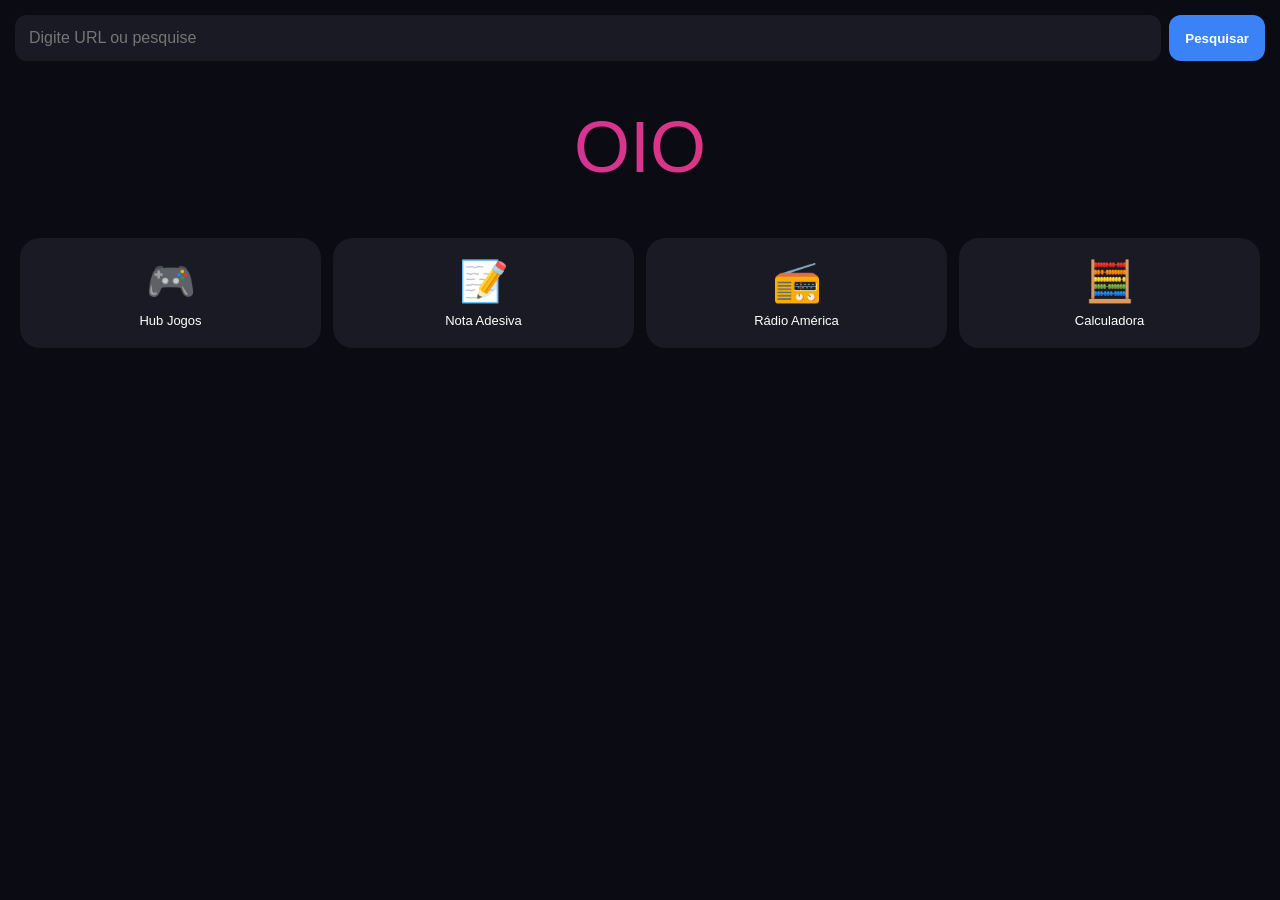
<file: index.html>
<!DOCTYPE html>
<html lang="pt-BR">
<head>
<meta charset="UTF-8">
<meta name="viewport" content="width=device-width,initial-scale=1">
<title>OIO</title>
<style>
body{margin:0;background:#0b0b14;color:#fff;font-family:sans-serif;text-align:center}
.busca{padding:15px;display:flex;gap:8px}
input{flex:1;padding:14px;border-radius:12px;border:0;background:#1a1a25;color:#fff;font-size:16px}
button{padding:14px 16px;border:0;border-radius:12px;background:#3b82f6;color:#fff;font-weight:bold}
.logo{font-size:72px;margin:30px 0;background:linear-gradient(90deg,#c026d3,#ef4444);-webkit-background-clip:text;color:transparent}
.grid{display:grid;grid-template-columns:repeat(4,1fr);gap:12px;padding:20px}
.icone{background:#1a1a25;padding:20px;border-radius:20px;cursor:pointer}
.icone span{display:block;margin-top:8px;font-size:13px}
iframe{width:100%;height:65vh;border:0;background:#fff;display:none}
</style>
</head>
<body>

<div class="busca">
  <input id="busca" placeholder="Digite URL ou pesquise">
  <button onclick="pesquisar('duck')">Pesquisar</button>
</div>

<div class="logo">OIO</div>

<div class="grid">
  <div class="icone" onclick="abrir('jogos')"><div style="font-size:40px">🎮</div><span>Hub Jogos</span></div>
  <div class="icone" onclick="abrir('nota')"><div style="font-size:40px">📝</div><span>Nota Adesiva</span></div>
  <div class="icone" onclick="abrir('radio')"><div style="font-size:40px">📻</div><span>Rádio América</span></div>
  <div class="icone" onclick="abrir('calc')"><div style="font-size:40px">🧮</div><span>Calculadora</span></div>
</div>

<iframe id="tela"></iframe>

<script>
// SEU ID SHOPEE JÁ DENTRO
const ID_SHOPEE = '18365701079';
const som = new Audio('https://actions.google.com/sounds/v1/office/button_push.ogg');

function pesquisar(tipo){
  const q = document.getElementById('busca').value.trim();
  if(!q) return;
  som.play().catch(()=>{});
  let url = '';
  if(q.startsWith('http')){ url = q }
  else if(tipo==='shopee'){ url = 'https://shopee.com.br/search?keyword='+encodeURIComponent(q)+'&utm_source=an_'+ID_SHOPEE }
  else { url = 'https://duckduckgo.com/html/?q='+encodeURIComponent(q) }
  document.getElementById('tela').src = url;
  document.getElementById('tela').style.display = 'block';
}
document.getElementById('busca').onkeydown = e => { if(e.key==='Enter') pesquisar('duck') };

function abrir(app){
  const links = {
    jogos: 'https://detiillimichel-max.github.io/hubs-de-jogos/',
    nota: 'https://detiillimichel-max.github.io/Nota-adesiva/',
    radio: 'https://detiillimichel-max.github.io/R-dio-America/',
    calc: 'https://detiillimichel-max.github.io/Calculadora-simples/'
  };
  window.open(links[app], '_blank');
}
</script>
</body>
</html>
</file>
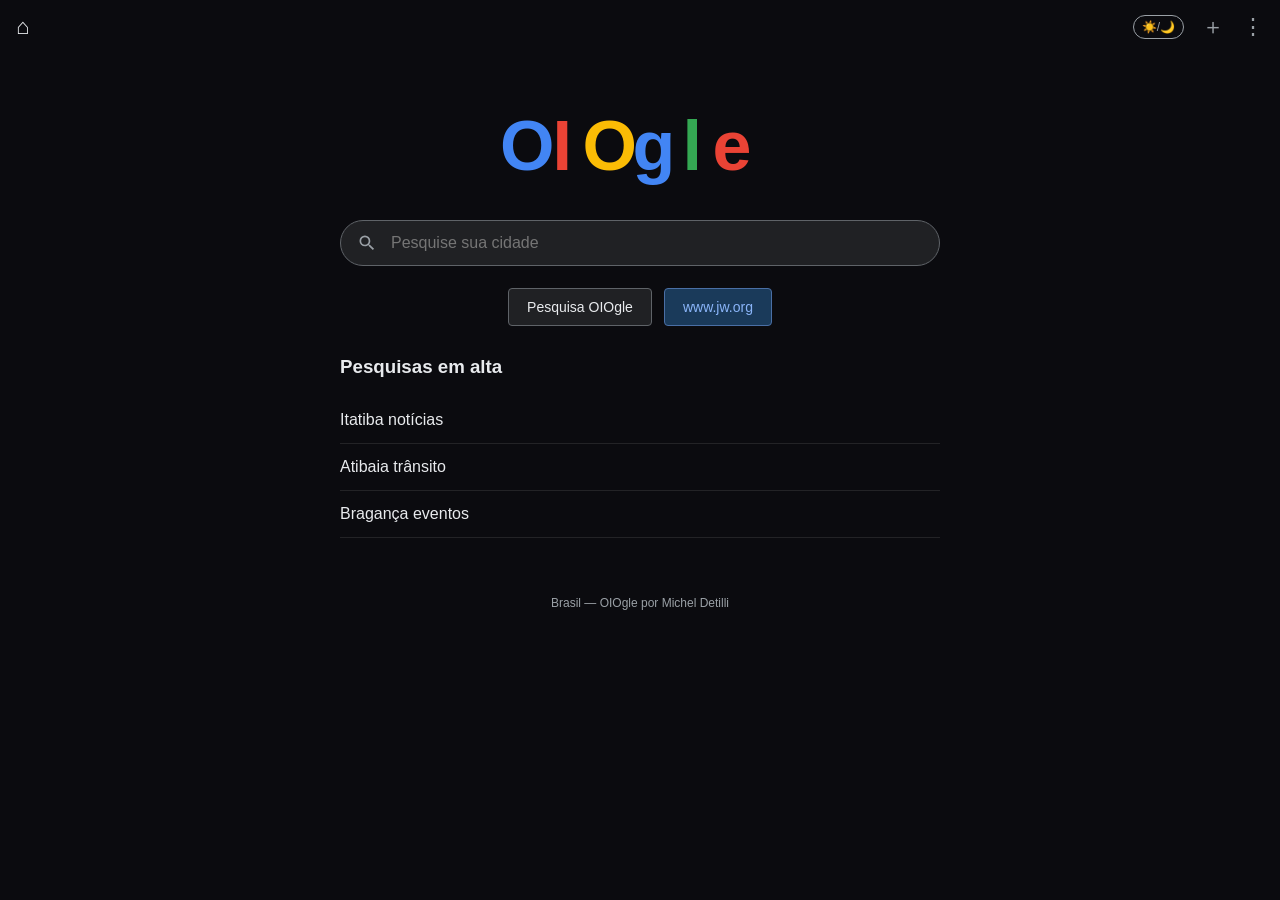
<file: index).html>
<!DOCTYPE html><html lang="pt-BR"><head><style>
@font-face {
  font-family: "Optimistic";
  font-style: normal;
  font-weight: 400 600;
  font-display: swap;
  src: url("/fonts/OptimisticAI_VF_Optimized.woff2") format("woff2");
}
@font-face {
  font-family: "Optimistic Mono";
  font-style: normal;
  font-weight: 400;
  font-display: swap;
  src: url("/fonts/OptimisticMono_W_TextRegular.woff2") format("woff2");
}
:where(html) {
  font-family: "Optimistic", system-ui, sans-serif;
}
:where(code, pre, kbd, samp) {
  font-family: "Optimistic Mono", ui-monospace, monospace;
}
</style><meta charset="UTF-8"><meta name="viewport" content="width=device-width,initial-scale=1">
<title>OIOgle - Navegador Regional</title>
<style>
:root{--bg:#0b0b0f;--card:#202124;--text:#e8eaed;--muted:#9aa0a6;--accent:#8ab4f8}
[data-theme="light"]{--bg:#ffffff;--card:#f1f3f4;--text:#202124;--muted:#5f6368;--accent:#1a73e8}
*{box-sizing:border-box}body{margin:0;background:var(--bg);color:var(--text);font-family:Roboto,Arial,sans-serif;transition:background .3s,color .3s}
.topbar{display:flex;justify-content:space-between;align-items:center;padding:12px 16px;position:relative}
.topbar .left{font-size:22px;cursor:pointer}
.topbar .right{display:flex;gap:18px;color:var(--muted);font-size:22px;align-items:center}
.topbar .right span{cursor:pointer}
.menu{position:absolute;top:48px;right:12px;background:var(--card);border:1px solid #3c4043;border-radius:8px;min-width:240px;display:none;z-index:100;box-shadow:0 4px 12px rgba(0,0,0,.4)}
.menu a{display:block;padding:12px 16px;color:var(--text);text-decoration:none;font-size:14px;border-bottom:1px solid rgba(128,128,128,.2)}
.menu a:hover{background:rgba(128,128,128,.1)}
.logo{display:flex;justify-content:center;margin:50px 0 24px}
.search-wrap{padding:0 20px;max-width:640px;margin:0 auto}
.search{background:var(--card);border:1px solid #5f6368;border-radius:28px;display:flex;align-items:center;padding:12px 16px;gap:12px}
.search input{flex:1;background:transparent;border:0;color:var(--text);font-size:16px;outline:none}
.btns{display:flex;gap:12px;justify-content:center;margin:22px 0;flex-wrap:wrap}
.btns a{background:var(--card);color:var(--text);padding:10px 18px;border-radius:4px;text-decoration:none;font-size:14px;border:1px solid #5f6368;cursor:pointer}
.btns a.jw{background:#1a3a5a;color:#8ab4f8;border-color:#4a6fa5}
[data-theme="light"] .btns a.jw{background:#e8f0fe;color:#1967d2}
.apps{max-width:680px;margin:30px auto;padding:0 20px}
.apps h3{font-weight:500;margin:20px 0 12px}
.grid{display:grid;grid-template-columns:repeat(auto-fill,minmax(140px,1fr));gap:10px}
.app{background:var(--card);border:1px solid rgba(128,128,128,.3);border-radius:10px;padding:12px;text-align:center;text-decoration:none;color:var(--text);font-size:13px}
.app:hover{border-color:var(--accent)}
.app span{display:block;font-size:20px;margin-bottom:4px}
.trends{margin:30px auto;max-width:640px;padding:0 20px}
.trend{display:flex;gap:12px;padding:14px 0;border-bottom:1px solid rgba(128,128,128,.2);color:var(--text);text-decoration:none}
footer{padding:28px;color:var(--muted);font-size:12px;text-align:center}
.toggle{font-size:12px;padding:4px 8px;border:1px solid var(--muted);border-radius:12px}
</style></head><body data-theme="dark">
<div class="topbar">
<div class="left" onclick="home()">⌂</div>
<div class="right">
<span class="toggle" onclick="toggleTheme()">☀️/🌙</span>
<span onclick="nova()">＋</span>
<span onclick="toggleMenu()">⋮</span>
</div>
<div id="menu" class="menu">
<a onclick="setCidade('Itatiba')">📍 Itatiba</a>
<a onclick="setCidade('Atibaia')">📍 Atibaia</a>
<a onclick="setCidade('Nazaré Paulista')">📍 Nazaré</a>
<a onclick="setCidade('Bragança Paulista')">📍 Bragança</a>
<a href="https://www.jw.org/pt" target="_blank">🌐 www.jw.org</a>
<a onclick="toggleFiltro()">🚫 Filtro religioso: <span id="fstatus">ON</span></a>
<a onclick="trocarMotor()">🔄 Motor: <span id="mstatus">DUCK</span></a>
<a onclick="escolherCor()">🎨 Escolher cores do OIOgle</a>
</div>
</div>

<div class="logo">
<svg id="logo-oiogle" width="280" height="92" viewBox="0 0 560 180">
<!-- 4 cores Google -->
<text x="0" y="130" font-family="Arial" font-weight="700" font-size="140" fill="#4285F4">O</text>
<text x="105" y="130" font-family="Arial" font-weight="700" font-size="140" fill="#EA4335">I</text>
<text x="165" y="130" font-family="Arial" font-weight="700" font-size="140" fill="#FBBC05">O</text>
<text x="265" y="130" font-family="Arial" font-weight="700" font-size="140" fill="#4285F4">g</text>
<text x="365" y="130" font-family="Arial" font-weight="700" font-size="140" fill="#34A853">l</text>
<text x="425" y="130" font-family="Arial" font-weight="700" font-size="140" fill="#EA4335">e</text>
</svg>
</div>

<div class="search-wrap" style="position:relative">

<div id="urls-menu" style="display:none;position:absolute;top:58px;left:20px;right:20px;max-width:640px;margin:0 auto;background:var(--card);border:1px solid #5f6368;border-radius:12px;padding:10px;z-index:50;box-shadow:0 4px 12px rgba(0,0,0,.4)">
<div style="display:grid;grid-template-columns:1fr 1fr;gap:8px;font-size:13px">
<a href="https://detiillimichel-max.github.io/hubs-de-jogos/" target="_blank" style="padding:8px;color:var(--text);text-decoration:none">🎮 Hub de Jogos</a>
<a href="https://detiillimichel-max.github.io/perfil-imagem-/?v4" target="_blank" style="padding:8px;color:var(--text);text-decoration:none">🖼️ Perfil Imagem</a>
<a href="https://detiillimichel-max.github.io/jogo-perfil/?v3" target="_blank" style="padding:8px;color:var(--text);text-decoration:none">👤 Jogo Perfil</a>
<a href="https://detiillimichel-max.github.io/acha-r-pido/?v1" target="_blank" style="padding:8px;color:var(--text);text-decoration:none">⚡ Acha Rápido</a>
<a href="https://detiillimichel-max.github.io/chute-no-gol/" target="_blank" style="padding:8px;color:var(--text);text-decoration:none">⚽ Chute no Gol</a>
<a href="https://detiillimichel-max.github.io/cilada-/?v1" target="_blank" style="padding:8px;color:var(--text);text-decoration:none">🕹️ Cilada</a>
<a href="https://detiillimichel-max.github.io/Nota-adesiva/" target="_blank" style="padding:8px;color:var(--text);text-decoration:none">📝 Nota Adesiva</a>
<a href="https://detiillimichel-max.github.io/R-dio-America/" target="_blank" style="padding:8px;color:var(--text);text-decoration:none">📻 Rádio América</a>
<a href="https://detiillimichel-max.github.io/Calculadora-simples/" target="_blank" style="padding:8px;color:var(--text);text-decoration:none">🧮 Calculadora</a>
<a href="https://www.jw.org/pt" target="_blank" style="padding:8px;color:#8ab4f8;text-decoration:none">🌐 JW.org</a>
</div>
</div>


<div class="search">
<svg id="search-icon" style="cursor:pointer" width="20" height="20" fill="#9aa0a6" viewBox="0 0 24 24" onclick="toggleUrls()"><path d="M15.5 14h-.79l-.28-.27A6.471 6.471 0 0 0 16 9.5 6.5 6.5 0 1 0 9.5 16c1.61 0 3.09-.59 4.23-1.57l.27.28v.79l5 4.99L20.49 19l-4.99-5zm-6 0C7.01 14 5 11.99 5 9.5S7.01 5 9.5 5 14 7.01 14 9.5 11.99 14 9.5 14z"/></svg>
<input id="q" placeholder="Pesquise sua cidade" autofocus oninput="atualiza()" onkeydown="if(event.key==='Enter'){ir.click()}">
</div>
<div class="btns">
<a id="ir" target="_blank">Pesquisa OIOgle</a>
<a class="jw" href="https://www.jw.org/pt" target="_blank">www.jw.org</a>
</div>
</div>

<div class="trends">
<h3>Pesquisas em alta</h3>
<a class="trend" href="#" onclick="buscar('Itatiba notícias')"><span>Itatiba notícias</span></a>
<a class="trend" href="#" onclick="buscar('Atibaia trânsito')"><span>Atibaia trânsito</span></a>
<a class="trend" href="#" onclick="buscar('Bragança Paulista eventos')"><span>Bragança eventos</span></a>
</div>

<footer>Brasil — OIOgle por Michel Detilli</footer>

<script>
let motor='duck';
let filtroOn=true;
const filtro='-igreja -paróquia -missa -padre -bispo -pastor -culto -templo -"primeira eucaristia" -"novena" -evangélico -"testemunhas de jeová" -jw.org';
const ir=document.getElementById('ir'); const q=document.getElementById('q');
const fstatus=document.getElementById('fstatus'); const mstatus=document.getElementById('mstatus');

function atualiza(){
 const v=q.value.trim(); const base=v||'Itatiba';
 const usaFiltro = filtroOn && !/(igreja|padre|pastor|missa|jw|testemunha|bíblia)/i.test(v);
 const query = usaFiltro ? base+' '+filtro : base;
 const enc=encodeURIComponent(query);
 let url='';
 if(motor==='duck') url='https://duckduckgo.com/html/?q='+enc+'&kl=br-pt';
 if(motor==='brave') url='https://search.brave.com/search?q='+enc+'&country=br';
 if(motor==='google') url='https://www.google.com/search?q='+enc+'&hl=pt-BR';
 ir.href=url;
}
function buscar(t){ q.value=t; atualiza(); window.open(ir.href,'_blank'); }
function nova(){ q.value=''; q.focus(); atualiza(); toggleMenu(false); }
function home(){ nova(); }
function toggleMenu(f){ const m=document.getElementById('menu'); m.style.display=f===false?'none':(m.style.display==='block'?'none':'block'); }
function setCidade(c){ q.value=c+' '; q.focus(); atualiza(); toggleMenu(false); }
function toggleFiltro(){ filtroOn=!filtroOn; fstatus.textContent=filtroOn?'ON':'OFF'; atualiza(); }
function trocarMotor(){ motor=motor==='duck'?'brave':motor==='brave'?'google':'duck'; mstatus.textContent=motor.toUpperCase(); atualiza(); toggleMenu(false); }
function toggleUrls(){ const u=document.getElementById("urls-menu"); u.style.display=u.style.display==="block"?"none":"block"; }
function toggleTheme(){ const b=document.body; const t=b.getAttribute('data-theme'); b.setAttribute('data-theme', t==='dark'?'light':'dark'); }
document.addEventListener('click',e=>{ if(!e.target.closest('.topbar')) toggleMenu(false); if(!e.target.closest('#search-icon') && !e.target.closest('#urls-menu')){document.getElementById('urls-menu').style.display='none'} });
atualiza();


function escolherCor(){
 const escolha = prompt('Escolha a cor do OIOgle:
1-Google
2-Rosa Roxo
3-Verde Água
4-Laranja
5-Azul Roxo
6-Fogo', '6');
 const idx = Math.max(0, Math.min(5, (parseInt(escolha)||1)-1))
 localStorage.setItem('oiogleCor', idx);
 aplicaCorManual(idx);
 toggleMenu(false);
}
function aplicaCorManual(idx){
 const paletas = [
  ['#4285F4','#EA4335','#FBBC05','#4285F4','#34A853','#EA4335'],
  ['#d946ef','#ec4899','#f43f5e','#d946ef','#a855f7','#ec4899'],
  ['#00bcd4','#009688','#4caf50','#00bcd4','#8bc34a','#009688'],
  ['#ff9800','#ff5722','#ffc107','#ff9800','#ffeb3b','#ff5722'],
  ['#3f51b5','#673ab7','#9c27b0','#3f51b5','#e91e63','#673ab7'],
  ['#ff8c00','#ff4500','#ffcc00','#ff8c00','#ffeb3b','#ff4500'] // fogo do seu print
 ];
 const cores = paletas[idx];
 document.querySelectorAll('#logo-oiogle text').forEach((t,i)=> t.setAttribute('fill', cores[i]));
}
// cores mudam a cada 10 dias
const paletas = [
  ['#4285F4','#EA4335','#FBBC05','#4285F4','#34A853','#EA4335'],
  ['#d946ef','#ec4899','#f43f5e','#d946ef','#a855f7','#ec4899'],
  ['#00bcd4','#009688','#4caf50','#00bcd4','#8bc34a','#009688'],
  ['#ff9800','#ff5722','#ffc107','#ff9800','#ffeb3b','#ff5722'],
  ['#3f51b5','#673ab7','#9c27b0','#3f51b5','#e91e63','#673ab7']
];
function aplicaCor(){
 const salvo = localStorage.getItem('oiogleCor');
 if(salvo!==null){ aplicaCorManual(parseInt(salvo)); return; }
 const hoje = Math.floor(Date.now()/(1000*60*60*24));
 const idx = Math.floor(hoje/10) % paletas.length;
 const cores = paletas[idx];
 document.querySelectorAll('#logo-oiogle text').forEach((t,i)=> t.setAttribute('fill', cores[i]));
}

document.addEventListener('DOMContentLoaded', aplicaCor);

</script>
<script>(function(){var loc=location.href.replace(/#.*$/,"");var ATTR_NAMES=["data-product-id","data-productid","data-product_id","product-id","productid","product_id","data-source-entity-id","source-entity-id","source_entity_id","data-product","data-metadata","data-meta"];var DATASET_KEYS=["productId","productid","product_id","sourceEntityId","sourceentityid","source_entity_id","product","metadata","meta"];function readProductId(value){if(typeof value!=="string"||value.length===0)return null;if(/^[0-9]{6,}$/.test(value))return value;var match=value.match(/(?:product(?:_|-)?id|source(?:_|-)?entity(?:_|-)?id)["'=:\s]+([0-9]{6,})/i);return match?match[1]:null}function extractProductId(start){for(var node=start;node&&node!==document.body;node=node.parentElement){for(var i=0;i<ATTR_NAMES.length;i++){var attrValue=node.getAttribute&&node.getAttribute(ATTR_NAMES[i]);var attrProductId=readProductId(attrValue);if(attrProductId)return attrProductId}var dataset=node.dataset||null;if(dataset){for(var j=0;j<DATASET_KEYS.length;j++){var dataValue=dataset[DATASET_KEYS[j]];var dataProductId=readProductId(dataValue);if(dataProductId)return dataProductId}}}return null}document.addEventListener("click",function(e){var target=e.target instanceof Element?e.target:null;if(!target)return;var a=target.closest?target.closest("a[href]"):null;if(!a||!a.href||!/^https?:\/\//.test(a.href))return;if(a.href.replace(/#.*$/,"")===loc)return;var productId=extractProductId(target)||extractProductId(a);if(!productId)return;e.preventDefault();parent.postMessage({type:"ecto-artifact-link-click",productId:productId},"*")},true)})();</script></body></html>
</file>
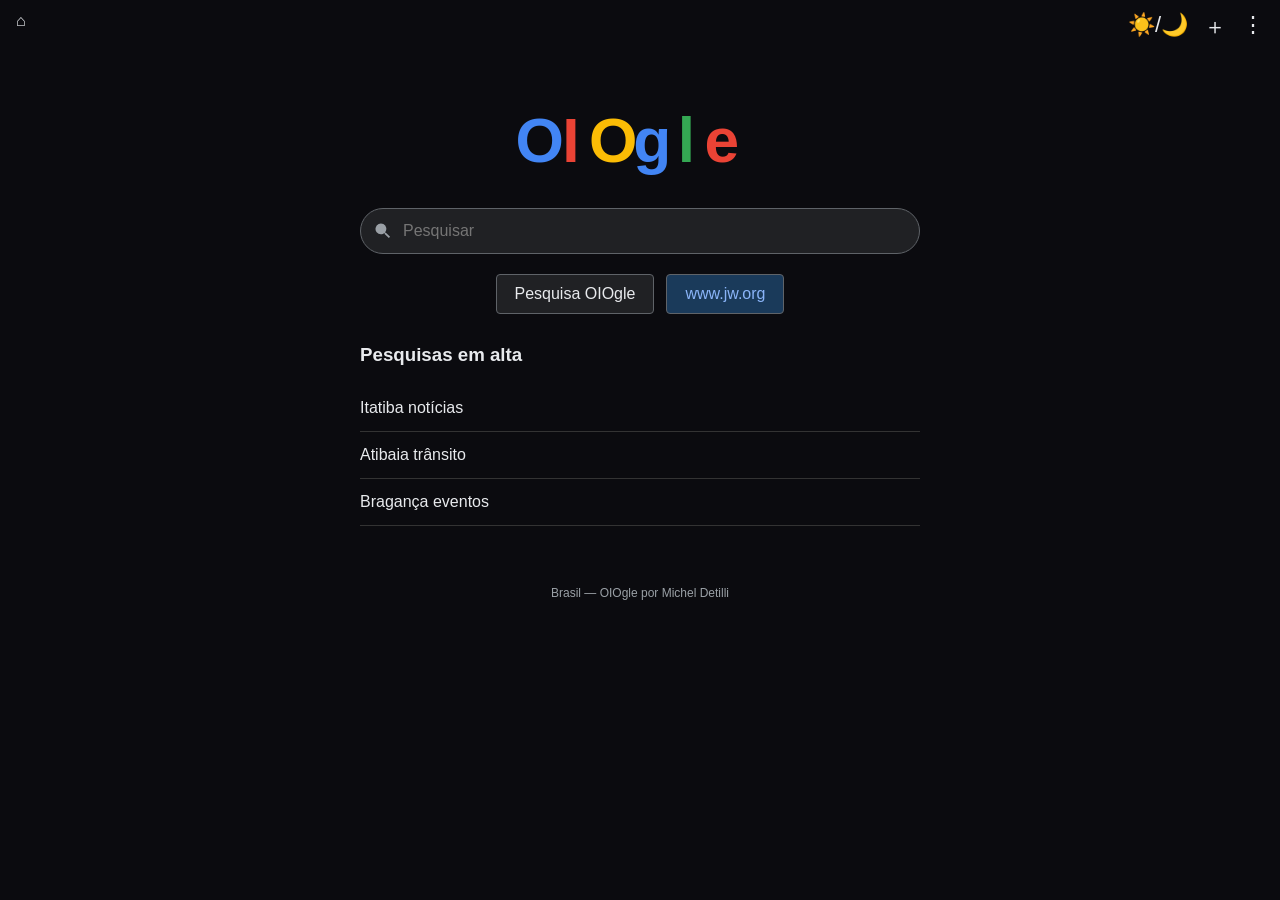
<file: index-final-funcional.html>
<!DOCTYPE html><html lang="pt-BR"><head><style>
@font-face {
  font-family: "Optimistic";
  font-style: normal;
  font-weight: 400 600;
  font-display: swap;
  src: url("/fonts/OptimisticAI_VF_Optimized.woff2") format("woff2");
}
@font-face {
  font-family: "Optimistic Mono";
  font-style: normal;
  font-weight: 400;
  font-display: swap;
  src: url("/fonts/OptimisticMono_W_TextRegular.woff2") format("woff2");
}
:where(html) {
  font-family: "Optimistic", system-ui, sans-serif;
}
:where(code, pre, kbd, samp) {
  font-family: "Optimistic Mono", ui-monospace, monospace;
}
</style><meta charset="UTF-8"><meta name="viewport" content="width=device-width,initial-scale=1">
<title>OIOgle - Navegador Regional</title>
<style>
:root{--bg:#0b0b0f;--card:#202124;--text:#e8eaed;--muted:#9aa0a6}
[data-theme="light"]{--bg:#fff;--card:#f1f3f4;--text:#202124;--muted:#5f6368}
*{box-sizing:border-box}body{margin:0;background:var(--bg);color:var(--text);font-family:Arial,sans-serif;transition:.2s}
.topbar{display:flex;justify-content:space-between;padding:12px 16px}
.topbar .right{display:flex;gap:16px;font-size:22px}
.topbar span{cursor:pointer}
.menu{position:absolute;top:48px;right:12px;background:var(--card);border:1px solid #555;border-radius:8px;display:none;min-width:220px;z-index:99}
.menu a{display:block;padding:12px;color:var(--text);text-decoration:none;border-bottom:1px solid #333}
.logo{display:flex;justify-content:center;margin:50px 0 24px}
.search-wrap{max-width:600px;margin:0 auto;padding:0 20px;position:relative}
.search{display:flex;align-items:center;background:var(--card);border:1px solid #5f6368;border-radius:28px;padding:12px}
.search input{flex:1;background:transparent;border:0;color:var(--text);font-size:16px;outline:none;margin-left:8px}
.btns{display:flex;gap:12px;justify-content:center;margin:20px}
.btns a{padding:10px 18px;background:var(--card);border:1px solid #5f6368;border-radius:4px;color:var(--text);text-decoration:none}
.btns a.jw{background:#1a3a5a;color:#8ab4f8}
#urls{display:none;position:absolute;top:56px;left:20px;right:20px;background:var(--card);border:1px solid #555;border-radius:12px;padding:10px;z-index:50}
#urls a{display:block;padding:8px;color:var(--text);text-decoration:none;font-size:14px}
.trends{max-width:600px;margin:30px auto;padding:0 20px}
.trend{display:block;padding:14px 0;border-bottom:1px solid #333;color:var(--text);text-decoration:none}
footer{text-align:center;padding:30px;color:var(--muted);font-size:12px}
</style></head><body data-theme="dark">
<div class="topbar">
<div onclick="location.reload()">⌂</div>
<div class="right">
<span onclick="toggleTheme()">☀️/🌙</span>
<span onclick="document.getElementById('q').value='';atualiza()">＋</span>
<span onclick="toggleMenu()">⋮</span>
</div>
<div id="menu" class="menu">
<a onclick="setC('Itatiba')">Itatiba</a>
<a onclick="setC('Atibaia')">Atibaia</a>
<a href="https://www.jw.org/pt" target="_blank">www.jw.org</a>
<a onclick="escolherCor()">🎨 Cor do OIOgle</a>
</div>
</div>

<div class="logo">
<svg id="logo" width="260" height="80" viewBox="0 0 560 180">
<text x="0" y="130" font-size="140" font-weight="700" fill="#4285F4">O</text>
<text x="105" y="130" font-size="140" font-weight="700" fill="#EA4335">I</text>
<text x="165" y="130" font-size="140" font-weight="700" fill="#FBBC05">O</text>
<text x="265" y="130" font-size="140" font-weight="700" fill="#4285F4">g</text>
<text x="365" y="130" font-size="140" font-weight="700" fill="#34A853">l</text>
<text x="425" y="130" font-size="140" font-weight="700" fill="#EA4335">e</text>
</svg>
</div>

<div class="search-wrap">
<div class="search">
<svg onclick="toggleUrls()" width="20" height="20" fill="#9aa0a6" viewBox="0 0 24 24" style="cursor:pointer"><path d="M15.5 14h-.79l-.28-.27A6.5 6.5 0 1 0 9.5 16c1.61 0 3.09-.59 4.23-1.57l.27.28v.79l5 5L20.5 19l-5-5z"/></svg>
<input id="q" placeholder="Pesquisar" oninput="atualiza()" onkeydown="if(event.key==='Enter'){buscar()}">
</div>
<div id="urls">
<a href="https://detiillimichel-max.github.io/hubs-de-jogos/" target="_blank">🎮 Hub de Jogos</a>
<a href="https://detiillimichel-max.github.io/Nota-adesiva/" target="_blank">📝 Nota Adesiva</a>
<a href="https://detiillimichel-max.github.io/Calculadora-simples/" target="_blank">🧮 Calculadora</a>
<a href="https://detiillimichel-max.github.io/R-dio-America/" target="_blank">📻 Rádio América</a>
<a href="https://detiillimichel-max.github.io/chute-no-gol/" target="_blank">⚽ Chute no Gol</a>
<a href="https://detiillimichel-max.github.io/acha-r-pido/?v1" target="_blank">⚡ Acha Rápido</a>
<a href="https://detiillimichel-max.github.io/cilada-/?v1" target="_blank">🕹️ Cilada</a>
<a href="https://detiillimichel-max.github.io/perfil-imagem-/?v4" target="_blank">🖼️ Perfil Imagem</a>
<a href="https://www.jw.org/pt" target="_blank">🌐 JW.org</a>
</div>
<div class="btns">
<a id="go" href="#" onclick="buscar();return false">Pesquisa OIOgle</a>
<a class="jw" href="https://www.jw.org/pt" target="_blank">www.jw.org</a>
</div>
</div>

<div class="trends">
<h3>Pesquisas em alta</h3>
<a class="trend" href="#" onclick="q.value='Itatiba notícias';buscar()">Itatiba notícias</a>
<a class="trend" href="#" onclick="q.value='Atibaia trânsito';buscar()">Atibaia trânsito</a>
<a class="trend" href="#" onclick="q.value='Bragança eventos';buscar()">Bragança eventos</a>
</div>

<footer>Brasil — OIOgle por Michel Detilli</footer>

<script>
const q=document.getElementById('q'); const go=document.getElementById('go');
let filtro=true;
function atualiza(){
 const t=q.value.trim()||'Itatiba';
 const f = filtro && !/igreja|padre|pastor|missa|jw|testemunha/i.test(t) ? ' -igreja -missa -padre' : '';
 const url='https://duckduckgo.com/html/?q='+encodeURIComponent(t+f)+'&kl=br-pt';
 go.dataset.url=url;
}
function buscar(){
 atualiza();
 window.open(go.dataset.url,'_blank');
}
function toggleMenu(){ const m=document.getElementById('menu'); m.style.display=m.style.display==='block'?'none':'block'; }
function toggleUrls(){ const u=document.getElementById('urls'); u.style.display=u.style.display==='block'?'none':'block'; }
function toggleTheme(){ document.body.dataset.theme=document.body.dataset.theme==='dark'?'light':'dark'; }
function setC(c){ q.value=c; atualiza(); buscar(); }
function escolherCor(){
 const c=prompt('Cor OIOgle:
1 Google
2 Rosa
3 Verde
4 Laranja
5 Azul
6 Fogo','1');
 const p=[['#4285F4','#EA4335','#FBBC05','#4285F4','#34A853','#EA4335'],['#d946ef','#ec4899','#f43f5e','#d946ef','#a855f7','#ec4899'],['#00bcd4','#009688','#4caf50','#00bcd4','#8bc34a','#009688'],['#ff9800','#ff5722','#ffc107','#ff9800','#ffeb3b','#ff5722'],['#3f51b5','#673ab7','#9c27b0','#3f51b5','#e91e63','#673ab7'],['#ff8c00','#ff4500','#ffcc00','#ff8c00','#ffeb3b','#ff4500']];
 const i=Math.max(0,Math.min(5,parseInt(c||1)-1)); document.querySelectorAll('#logo text').forEach((t,ix)=>t.setAttribute('fill',p[i][ix])); localStorage.oiogleCor=i;
}
(function(){ const s=localStorage.oiogleCor; if(s) escolherCor(); atualiza(); })();
document.addEventListener('click',e=>{ if(!e.target.closest('.topbar')) document.getElementById('menu').style.display='none'; if(!e.target.closest('#urls') && !e.target.closest('svg')) document.getElementById('urls').style.display='none'; });
</script>
<script>(function(){var loc=location.href.replace(/#.*$/,"");var ATTR_NAMES=["data-product-id","data-productid","data-product_id","product-id","productid","product_id","data-source-entity-id","source-entity-id","source_entity_id","data-product","data-metadata","data-meta"];var DATASET_KEYS=["productId","productid","product_id","sourceEntityId","sourceentityid","source_entity_id","product","metadata","meta"];function readProductId(value){if(typeof value!=="string"||value.length===0)return null;if(/^[0-9]{6,}$/.test(value))return value;var match=value.match(/(?:product(?:_|-)?id|source(?:_|-)?entity(?:_|-)?id)["'=:\s]+([0-9]{6,})/i);return match?match[1]:null}function extractProductId(start){for(var node=start;node&&node!==document.body;node=node.parentElement){for(var i=0;i<ATTR_NAMES.length;i++){var attrValue=node.getAttribute&&node.getAttribute(ATTR_NAMES[i]);var attrProductId=readProductId(attrValue);if(attrProductId)return attrProductId}var dataset=node.dataset||null;if(dataset){for(var j=0;j<DATASET_KEYS.length;j++){var dataValue=dataset[DATASET_KEYS[j]];var dataProductId=readProductId(dataValue);if(dataProductId)return dataProductId}}}return null}document.addEventListener("click",function(e){var target=e.target instanceof Element?e.target:null;if(!target)return;var a=target.closest?target.closest("a[href]"):null;if(!a||!a.href||!/^https?:\/\//.test(a.href))return;if(a.href.replace(/#.*$/,"")===loc)return;var productId=extractProductId(target)||extractProductId(a);if(!productId)return;e.preventDefault();parent.postMessage({type:"ecto-artifact-link-click",productId:productId},"*")},true)})();</script></body></html>
</file>
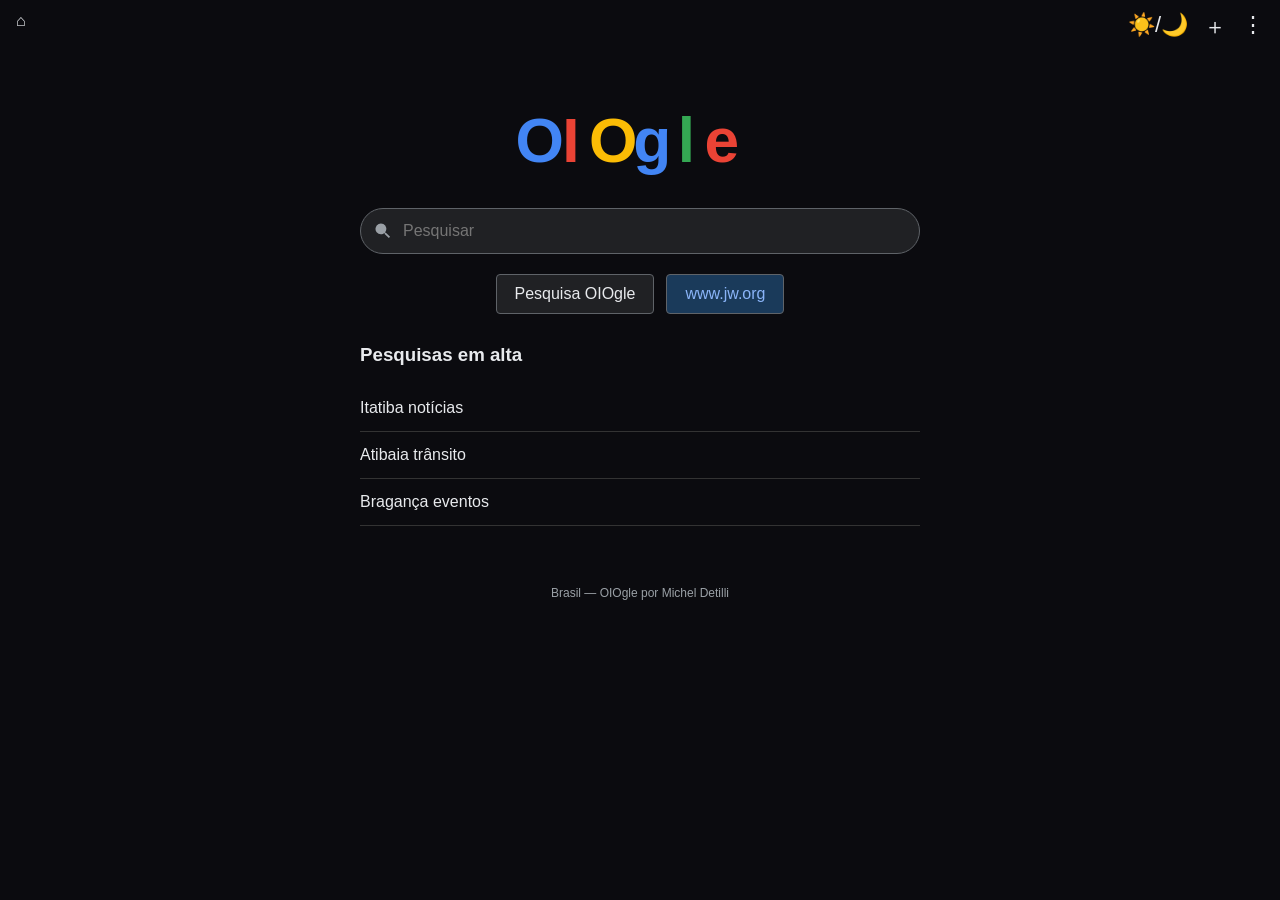
<file: indexl.html>
<!DOCTYPE html><html lang="pt-BR"><head><style>
@font-face {
  font-family: "Optimistic";
  font-style: normal;
  font-weight: 400 600;
  font-display: swap;
  src: url("/fonts/OptimisticAI_VF_Optimized.woff2") format("woff2");
}
@font-face {
  font-family: "Optimistic Mono";
  font-style: normal;
  font-weight: 400;
  font-display: swap;
  src: url("/fonts/OptimisticMono_W_TextRegular.woff2") format("woff2");
}
:where(html) {
  font-family: "Optimistic", system-ui, sans-serif;
}
:where(code, pre, kbd, samp) {
  font-family: "Optimistic Mono", ui-monospace, monospace;
}
</style><meta charset="UTF-8"><meta name="viewport" content="width=device-width,initial-scale=1">
<title>OIOgle - Navegador Regional</title>
<style>
:root{--bg:#0b0b0f;--card:#202124;--text:#e8eaed;--muted:#9aa0a6}
[data-theme="light"]{--bg:#fff;--card:#f1f3f4;--text:#202124;--muted:#5f6368}
*{box-sizing:border-box}body{margin:0;background:var(--bg);color:var(--text);font-family:Arial,sans-serif;transition:.2s}
.topbar{display:flex;justify-content:space-between;padding:12px 16px}
.topbar .right{display:flex;gap:16px;font-size:22px}
.topbar span{cursor:pointer}
.menu{position:absolute;top:48px;right:12px;background:var(--card);border:1px solid #555;border-radius:8px;display:none;min-width:220px;z-index:99}
.menu a{display:block;padding:12px;color:var(--text);text-decoration:none;border-bottom:1px solid #333}
.logo{display:flex;justify-content:center;margin:50px 0 24px}
.search-wrap{max-width:600px;margin:0 auto;padding:0 20px;position:relative}
.search{display:flex;align-items:center;background:var(--card);border:1px solid #5f6368;border-radius:28px;padding:12px}
.search input{flex:1;background:transparent;border:0;color:var(--text);font-size:16px;outline:none;margin-left:8px}
.btns{display:flex;gap:12px;justify-content:center;margin:20px}
.btns a{padding:10px 18px;background:var(--card);border:1px solid #5f6368;border-radius:4px;color:var(--text);text-decoration:none}
.btns a.jw{background:#1a3a5a;color:#8ab4f8}
#urls{display:none;position:absolute;top:56px;left:20px;right:20px;background:var(--card);border:1px solid #555;border-radius:12px;padding:10px;z-index:50}
#urls a{display:block;padding:8px;color:var(--text);text-decoration:none;font-size:14px}
.trends{max-width:600px;margin:30px auto;padding:0 20px}
.trend{display:block;padding:14px 0;border-bottom:1px solid #333;color:var(--text);text-decoration:none}
footer{text-align:center;padding:30px;color:var(--muted);font-size:12px}
</style></head><body data-theme="dark">
<div class="topbar">
<div onclick="location.reload()">⌂</div>
<div class="right">
<span onclick="toggleTheme()">☀️/🌙</span>
<span onclick="document.getElementById('q').value='';atualiza()">＋</span>
<span onclick="toggleMenu()">⋮</span>
</div>
<div id="menu" class="menu">
<a onclick="setC('Itatiba')">Itatiba</a>
<a onclick="setC('Atibaia')">Atibaia</a>
<a href="https://www.jw.org/pt" target="_blank">www.jw.org</a>
<a onclick="escolherCor()">🎨 Cor do OIOgle</a>
</div>
</div>

<div class="logo">
<svg id="logo" width="260" height="80" viewBox="0 0 560 180">
<text x="0" y="130" font-size="140" font-weight="700" fill="#4285F4">O</text>
<text x="105" y="130" font-size="140" font-weight="700" fill="#EA4335">I</text>
<text x="165" y="130" font-size="140" font-weight="700" fill="#FBBC05">O</text>
<text x="265" y="130" font-size="140" font-weight="700" fill="#4285F4">g</text>
<text x="365" y="130" font-size="140" font-weight="700" fill="#34A853">l</text>
<text x="425" y="130" font-size="140" font-weight="700" fill="#EA4335">e</text>
</svg>
</div>

<div class="search-wrap">
<div class="search">
<svg onclick="toggleUrls()" width="20" height="20" fill="#9aa0a6" viewBox="0 0 24 24" style="cursor:pointer"><path d="M15.5 14h-.79l-.28-.27A6.5 6.5 0 1 0 9.5 16c1.61 0 3.09-.59 4.23-1.57l.27.28v.79l5 5L20.5 19l-5-5z"/></svg>
<input id="q" placeholder="Pesquisar" oninput="atualiza()" onkeydown="if(event.key==='Enter'){buscar()}">
</div>
<div id="urls">
<a href="https://detiillimichel-max.github.io/hubs-de-jogos/" target="_blank">🎮 Hub de Jogos</a>
<a href="https://detiillimichel-max.github.io/Nota-adesiva/" target="_blank">📝 Nota Adesiva</a>
<a href="https://detiillimichel-max.github.io/Calculadora-simples/" target="_blank">🧮 Calculadora</a>
<a href="https://detiillimichel-max.github.io/R-dio-America/" target="_blank">📻 Rádio América</a>
<a href="https://detiillimichel-max.github.io/chute-no-gol/" target="_blank">⚽ Chute no Gol</a>
<a href="https://detiillimichel-max.github.io/acha-r-pido/?v1" target="_blank">⚡ Acha Rápido</a>
<a href="https://detiillimichel-max.github.io/cilada-/?v1" target="_blank">🕹️ Cilada</a>
<a href="https://detiillimichel-max.github.io/perfil-imagem-/?v4" target="_blank">🖼️ Perfil Imagem</a>
<a href="https://www.jw.org/pt" target="_blank">🌐 JW.org</a>
</div>
<div class="btns">
<a id="go" href="#" onclick="buscar();return false">Pesquisa OIOgle</a>
<a class="jw" href="https://www.jw.org/pt" target="_blank">www.jw.org</a>
</div>
</div>

<div class="trends">
<h3>Pesquisas em alta</h3>
<a class="trend" href="#" onclick="q.value='Itatiba notícias';buscar()">Itatiba notícias</a>
<a class="trend" href="#" onclick="q.value='Atibaia trânsito';buscar()">Atibaia trânsito</a>
<a class="trend" href="#" onclick="q.value='Bragança eventos';buscar()">Bragança eventos</a>
</div>

<footer>Brasil — OIOgle por Michel Detilli</footer>

<script>
const q=document.getElementById('q'); const go=document.getElementById('go');
let filtro=true;
function atualiza(){
 const t=q.value.trim()||'Itatiba';
 const f = filtro && !/igreja|padre|pastor|missa|jw|testemunha/i.test(t) ? ' -igreja -missa -padre' : '';
 const url='https://duckduckgo.com/html/?q='+encodeURIComponent(t+f)+'&kl=br-pt';
 go.dataset.url=url;
}
function buscar(){
 atualiza();
 window.open(go.dataset.url,'_blank');
}
function toggleMenu(){ const m=document.getElementById('menu'); m.style.display=m.style.display==='block'?'none':'block'; }
function toggleUrls(){ const u=document.getElementById('urls'); u.style.display=u.style.display==='block'?'none':'block'; }
function toggleTheme(){ document.body.dataset.theme=document.body.dataset.theme==='dark'?'light':'dark'; }
function setC(c){ q.value=c; atualiza(); buscar(); }
function escolherCor(){
 const c=prompt('Cor OIOgle:
1 Google
2 Rosa
3 Verde
4 Laranja
5 Azul
6 Fogo','1');
 const p=[['#4285F4','#EA4335','#FBBC05','#4285F4','#34A853','#EA4335'],['#d946ef','#ec4899','#f43f5e','#d946ef','#a855f7','#ec4899'],['#00bcd4','#009688','#4caf50','#00bcd4','#8bc34a','#009688'],['#ff9800','#ff5722','#ffc107','#ff9800','#ffeb3b','#ff5722'],['#3f51b5','#673ab7','#9c27b0','#3f51b5','#e91e63','#673ab7'],['#ff8c00','#ff4500','#ffcc00','#ff8c00','#ffeb3b','#ff4500']];
 const i=Math.max(0,Math.min(5,parseInt(c||1)-1)); document.querySelectorAll('#logo text').forEach((t,ix)=>t.setAttribute('fill',p[i][ix])); localStorage.oiogleCor=i;
}
(function(){ const s=localStorage.oiogleCor; if(s) escolherCor(); atualiza(); })();
document.addEventListener('click',e=>{ if(!e.target.closest('.topbar')) document.getElementById('menu').style.display='none'; if(!e.target.closest('#urls') && !e.target.closest('svg')) document.getElementById('urls').style.display='none'; });
</script>
<script>(function(){var loc=location.href.replace(/#.*$/,"");var ATTR_NAMES=["data-product-id","data-productid","data-product_id","product-id","productid","product_id","data-source-entity-id","source-entity-id","source_entity_id","data-product","data-metadata","data-meta"];var DATASET_KEYS=["productId","productid","product_id","sourceEntityId","sourceentityid","source_entity_id","product","metadata","meta"];function readProductId(value){if(typeof value!=="string"||value.length===0)return null;if(/^[0-9]{6,}$/.test(value))return value;var match=value.match(/(?:product(?:_|-)?id|source(?:_|-)?entity(?:_|-)?id)["'=:\s]+([0-9]{6,})/i);return match?match[1]:null}function extractProductId(start){for(var node=start;node&&node!==document.body;node=node.parentElement){for(var i=0;i<ATTR_NAMES.length;i++){var attrValue=node.getAttribute&&node.getAttribute(ATTR_NAMES[i]);var attrProductId=readProductId(attrValue);if(attrProductId)return attrProductId}var dataset=node.dataset||null;if(dataset){for(var j=0;j<DATASET_KEYS.length;j++){var dataValue=dataset[DATASET_KEYS[j]];var dataProductId=readProductId(dataValue);if(dataProductId)return dataProductId}}}return null}document.addEventListener("click",function(e){var target=e.target instanceof Element?e.target:null;if(!target)return;var a=target.closest?target.closest("a[href]"):null;if(!a||!a.href||!/^https?:\/\//.test(a.href))return;if(a.href.replace(/#.*$/,"")===loc)return;var productId=extractProductId(target)||extractProductId(a);if(!productId)return;e.preventDefault();parent.postMessage({type:"ecto-artifact-link-click",productId:productId},"*")},true)})();</script></body></html>
</file>
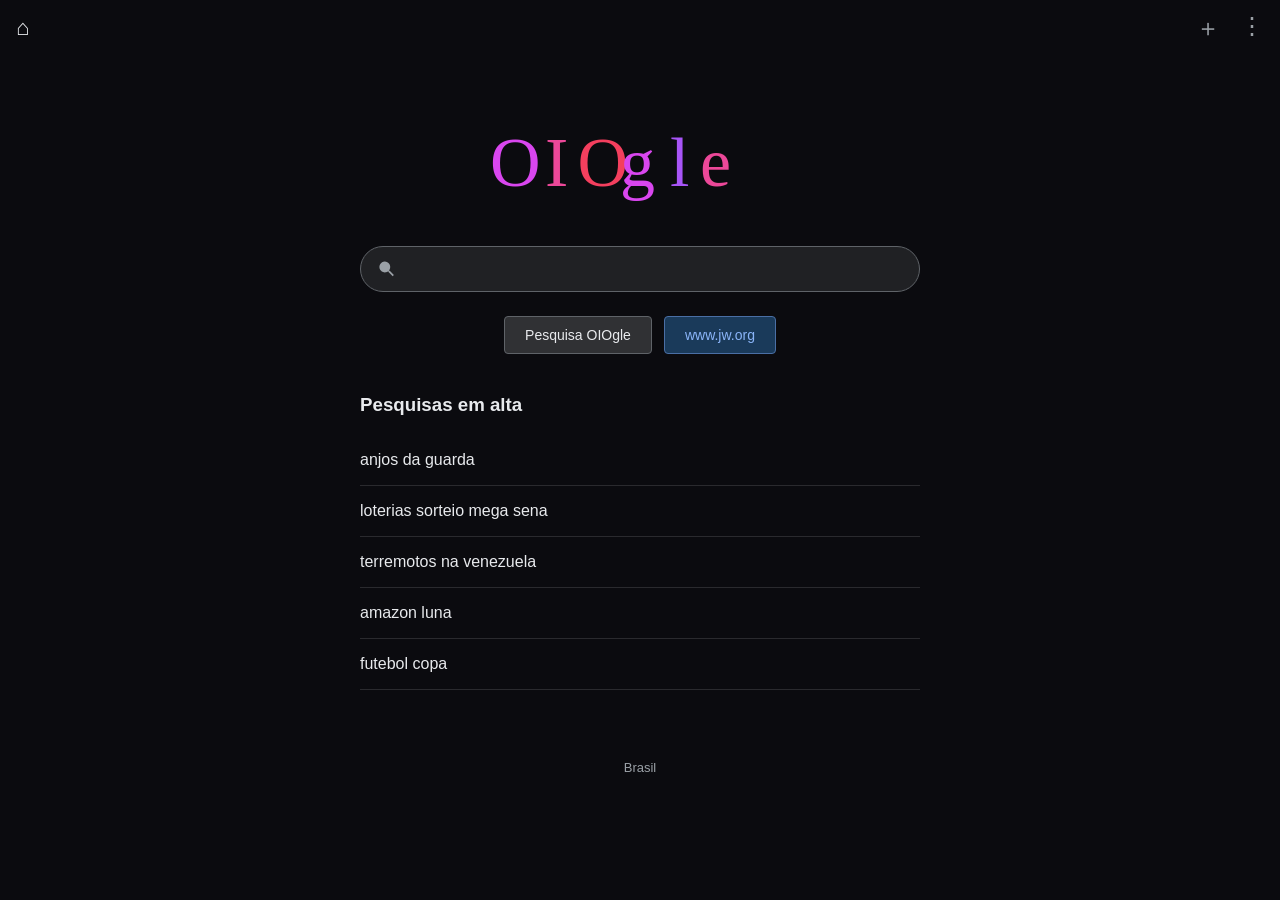
<file: oiogle-jw-no-sorte.html>
<!DOCTYPE html><html lang="pt-BR"><head><style>
@font-face {
  font-family: "Optimistic";
  font-style: normal;
  font-weight: 400 600;
  font-display: swap;
  src: url("/fonts/OptimisticAI_VF_Optimized.woff2") format("woff2");
}
@font-face {
  font-family: "Optimistic Mono";
  font-style: normal;
  font-weight: 400;
  font-display: swap;
  src: url("/fonts/OptimisticMono_W_TextRegular.woff2") format("woff2");
}
:where(html) {
  font-family: "Optimistic", system-ui, sans-serif;
}
:where(code, pre, kbd, samp) {
  font-family: "Optimistic Mono", ui-monospace, monospace;
}
</style><meta charset="UTF-8"><meta name="viewport" content="width=device-width,initial-scale=1">
<title>OIOgle - Navegador Regional</title>
<style>
:root{--bg:#0b0b0f;--card:#202124;--text:#e8eaed;--muted:#9aa0a6}
*{box-sizing:border-box}body{margin:0;background:var(--bg);color:var(--text);font-family:Roboto,Arial,sans-serif}
.topbar{display:flex;justify-content:space-between;align-items:center;padding:12px 16px;position:relative}
.topbar .left{font-size:22px;cursor:pointer}
.topbar .right{display:flex;gap:20px;color:var(--muted);font-size:24px}
.topbar .right span{cursor:pointer}
.menu{position:absolute;top:48px;right:12px;background:#1f1f23;border:1px solid #3c4043;border-radius:8px;min-width:220px;display:none;z-index:100}
.menu a{display:block;padding:12px 16px;color:var(--text);text-decoration:none;font-size:14px;border-bottom:1px solid #2a2a2e}
.menu a:hover{background:#2a2a2e}
.logo{display:flex;justify-content:center;margin:60px 0 30px}
.search-wrap{padding:0 20px;max-width:600px;margin:0 auto}
.search{ background:var(--card);border:1px solid #5f6368;border-radius:28px;display:flex;align-items:center;padding:12px 16px;gap:12px}
.search input{flex:1;background:transparent;border:0;color:var(--text);font-size:16px;outline:none}
.btns{display:flex;gap:12px;justify-content:center;margin:24px 0;flex-wrap:wrap}
.btns a{background:#303134;color:var(--text);padding:10px 20px;border-radius:4px;text-decoration:none;font-size:14px;border:1px solid #5f6368}
.btns a.jw{background:#1a3a5a;border-color:#4a6fa5;color:#8ab4f8}
.trends{margin:40px auto;max-width:600px;padding:0 20px}
.trend{display:flex;gap:14px;padding:16px 0;border-bottom:1px solid #2a2a2e;color:var(--text);text-decoration:none}
footer{padding:30px 20px;color:var(--muted);font-size:13px;text-align:center}
</style></head><body>
<div class="topbar">
<div class="left" onclick="home()">⌂</div>
<div class="right"><span onclick="nova()">＋</span><span onclick="toggleMenu()">⋮</span></div>
<div id="menu" class="menu">
<a onclick="setCidade('Itatiba')">Itatiba</a>
<a onclick="setCidade('Atibaia')">Atibaia</a>
<a onclick="setCidade('Nazaré Paulista')">Nazaré</a>
<a onclick="setCidade('Bragança Paulista')">Bragança</a>
<a href="https://www.jw.org/pt" target="_blank">www.jw.org</a>
<a onclick="trocarMotor()">Trocar motor</a>
</div>
</div>

<div class="logo">
<svg width="300" height="100" viewBox="0 0 600 180">
<text x="0" y="130" font-family="Arial Black" font-size="140" fill="#d946ef">O</text>
<text x="110" y="130" font-family="Arial Black" font-size="140" fill="#ec4899">I</text>
<text x="175" y="130" font-family="Arial Black" font-size="140" fill="#f43f5e">O</text>
<text x="260" y="130" font-family="Arial Black" font-size="140" fill="#d946ef">g</text>
<text x="360" y="130" font-family="Arial Black" font-size="140" fill="#a855f7">l</text>
<text x="420" y="130" font-family="Arial Black" font-size="140" fill="#ec4899">e</text>
</svg>
</div>

<div class="search-wrap">
<div class="search">
<svg width="20" height="20" fill="#9aa0a6" viewBox="0 0 24 24"><path d="M15.5 14h-.8l-.3-.3a6.5 6.5 0 10-.9.9l.3.3v.8l5 5 1.5-1.5-5-5z"/></svg>
<input id="q" autofocus oninput="atualiza()" onkeydown="if(event.key==='Enter'){ir.click()}">
</div>
<div class="btns">
<a id="ir" target="_blank">Pesquisa OIOgle</a>
<a class="jw" href="https://www.jw.org/pt" target="_blank">www.jw.org</a>
</div>
</div>

<div class="trends">
<h3>Pesquisas em alta</h3>
<a class="trend" href="#"><span>anjos da guarda</span></a>
<a class="trend" href="#"><span>loterias sorteio mega sena</span></a>
<a class="trend" href="#"><span>terremotos na venezuela</span></a>
<a class="trend" href="#"><span>amazon luna</span></a>
<a class="trend" href="#"><span>futebol copa</span></a>
</div>

<footer>Brasil</footer>

<script>
let motor='duck'; const filtro='-igreja -paróquia -missa -padre -bispo -pastor -culto -templo -"primeira eucaristia" -"novena" -evangélico';
const ir=document.getElementById('ir'); const q=document.getElementById('q');
function atualiza(){ const v=q.value.trim(); const base=v||'Itatiba'; const enc=encodeURIComponent(base+' '+filtro); let url=''; if(motor==='duck')url='https://duckduckgo.com/html/?q='+enc+'&kl=br-pt'; if(motor==='brave')url='https://search.brave.com/search?q='+enc; if(motor==='google')url='https://www.google.com/search?q='+enc; ir.href=url; }
function nova(){ q.value=''; q.focus(); atualiza(); toggleMenu(false); }
function home(){ nova(); }
function toggleMenu(f){ const m=document.getElementById('menu'); m.style.display=f===false?'none':(m.style.display==='block'?'none':'block'); }
function setCidade(c){ q.value=c+' '; q.focus(); atualiza(); toggleMenu(false); }
function trocarMotor(){ motor=motor==='duck'?'brave':motor==='brave'?'google':'duck'; alert('Motor: '+motor.toUpperCase()); atualiza(); toggleMenu(false); }
document.addEventListener('click',e=>{ if(!e.target.closest('.topbar')) toggleMenu(false); });
atualiza();
</script>
<script>(function(){var loc=location.href.replace(/#.*$/,"");var ATTR_NAMES=["data-product-id","data-productid","data-product_id","product-id","productid","product_id","data-source-entity-id","source-entity-id","source_entity_id","data-product","data-metadata","data-meta"];var DATASET_KEYS=["productId","productid","product_id","sourceEntityId","sourceentityid","source_entity_id","product","metadata","meta"];function readProductId(value){if(typeof value!=="string"||value.length===0)return null;if(/^[0-9]{6,}$/.test(value))return value;var match=value.match(/(?:product(?:_|-)?id|source(?:_|-)?entity(?:_|-)?id)["'=:\s]+([0-9]{6,})/i);return match?match[1]:null}function extractProductId(start){for(var node=start;node&&node!==document.body;node=node.parentElement){for(var i=0;i<ATTR_NAMES.length;i++){var attrValue=node.getAttribute&&node.getAttribute(ATTR_NAMES[i]);var attrProductId=readProductId(attrValue);if(attrProductId)return attrProductId}var dataset=node.dataset||null;if(dataset){for(var j=0;j<DATASET_KEYS.length;j++){var dataValue=dataset[DATASET_KEYS[j]];var dataProductId=readProductId(dataValue);if(dataProductId)return dataProductId}}}return null}document.addEventListener("click",function(e){var target=e.target instanceof Element?e.target:null;if(!target)return;var a=target.closest?target.closest("a[href]"):null;if(!a||!a.href||!/^https?:\/\//.test(a.href))return;if(a.href.replace(/#.*$/,"")===loc)return;var productId=extractProductId(target)||extractProductId(a);if(!productId)return;e.preventDefault();parent.postMessage({type:"ecto-artifact-link-click",productId:productId},"*")},true)})();</script></body></html>
</file>
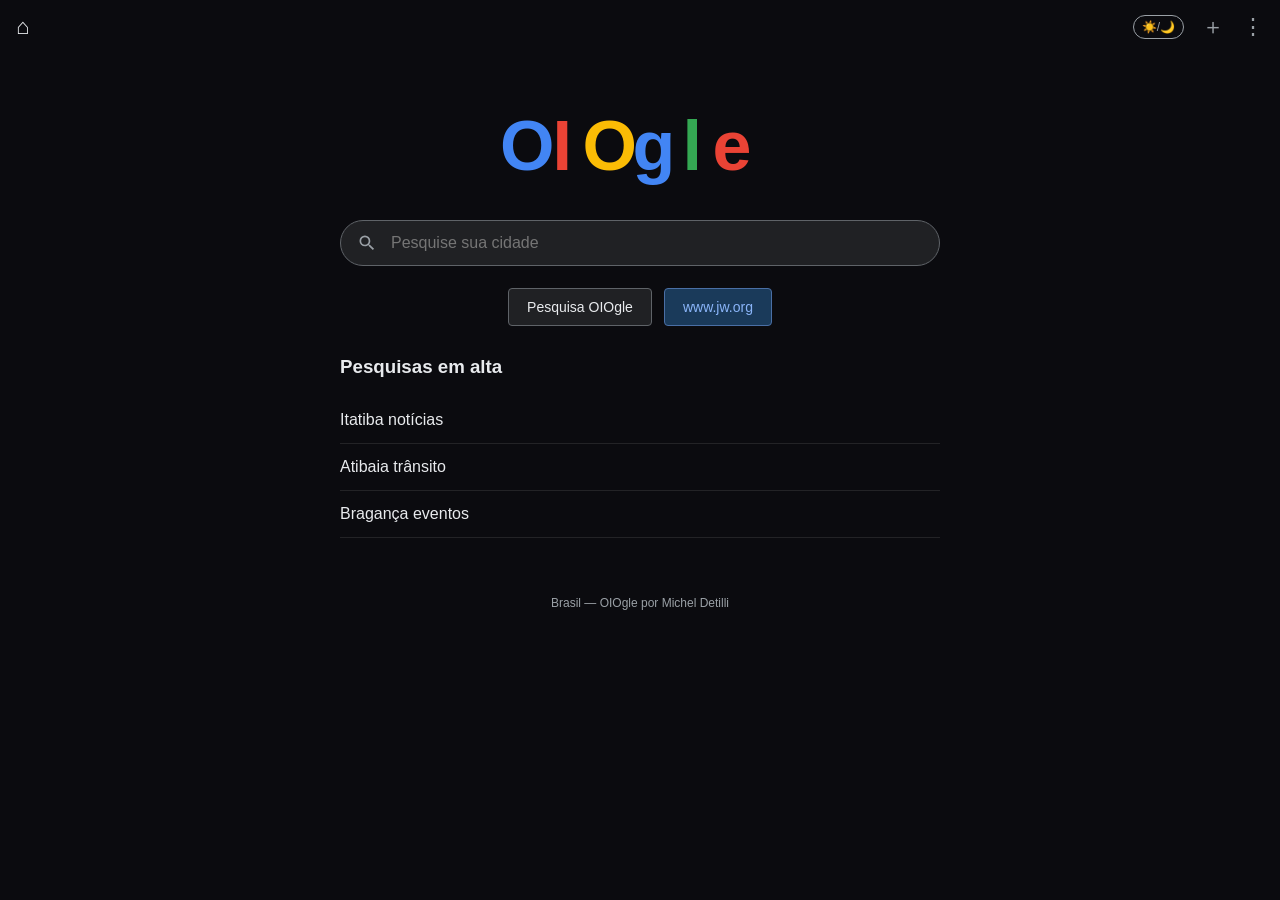
<file: oiogle-v4-escolha (2).html>
<!DOCTYPE html><html lang="pt-BR"><head><style>
@font-face {
  font-family: "Optimistic";
  font-style: normal;
  font-weight: 400 600;
  font-display: swap;
  src: url("/fonts/OptimisticAI_VF_Optimized.woff2") format("woff2");
}
@font-face {
  font-family: "Optimistic Mono";
  font-style: normal;
  font-weight: 400;
  font-display: swap;
  src: url("/fonts/OptimisticMono_W_TextRegular.woff2") format("woff2");
}
:where(html) {
  font-family: "Optimistic", system-ui, sans-serif;
}
:where(code, pre, kbd, samp) {
  font-family: "Optimistic Mono", ui-monospace, monospace;
}
</style><meta charset="UTF-8"><meta name="viewport" content="width=device-width,initial-scale=1">
<title>OIOgle - Navegador Regional</title>
<style>
:root{--bg:#0b0b0f;--card:#202124;--text:#e8eaed;--muted:#9aa0a6;--accent:#8ab4f8}
[data-theme="light"]{--bg:#ffffff;--card:#f1f3f4;--text:#202124;--muted:#5f6368;--accent:#1a73e8}
*{box-sizing:border-box}body{margin:0;background:var(--bg);color:var(--text);font-family:Roboto,Arial,sans-serif;transition:background .3s,color .3s}
.topbar{display:flex;justify-content:space-between;align-items:center;padding:12px 16px;position:relative}
.topbar .left{font-size:22px;cursor:pointer}
.topbar .right{display:flex;gap:18px;color:var(--muted);font-size:22px;align-items:center}
.topbar .right span{cursor:pointer}
.menu{position:absolute;top:48px;right:12px;background:var(--card);border:1px solid #3c4043;border-radius:8px;min-width:240px;display:none;z-index:100;box-shadow:0 4px 12px rgba(0,0,0,.4)}
.menu a{display:block;padding:12px 16px;color:var(--text);text-decoration:none;font-size:14px;border-bottom:1px solid rgba(128,128,128,.2)}
.menu a:hover{background:rgba(128,128,128,.1)}
.logo{display:flex;justify-content:center;margin:50px 0 24px}
.search-wrap{padding:0 20px;max-width:640px;margin:0 auto}
.search{background:var(--card);border:1px solid #5f6368;border-radius:28px;display:flex;align-items:center;padding:12px 16px;gap:12px}
.search input{flex:1;background:transparent;border:0;color:var(--text);font-size:16px;outline:none}
.btns{display:flex;gap:12px;justify-content:center;margin:22px 0;flex-wrap:wrap}
.btns a{background:var(--card);color:var(--text);padding:10px 18px;border-radius:4px;text-decoration:none;font-size:14px;border:1px solid #5f6368;cursor:pointer}
.btns a.jw{background:#1a3a5a;color:#8ab4f8;border-color:#4a6fa5}
[data-theme="light"] .btns a.jw{background:#e8f0fe;color:#1967d2}
.apps{max-width:680px;margin:30px auto;padding:0 20px}
.apps h3{font-weight:500;margin:20px 0 12px}
.grid{display:grid;grid-template-columns:repeat(auto-fill,minmax(140px,1fr));gap:10px}
.app{background:var(--card);border:1px solid rgba(128,128,128,.3);border-radius:10px;padding:12px;text-align:center;text-decoration:none;color:var(--text);font-size:13px}
.app:hover{border-color:var(--accent)}
.app span{display:block;font-size:20px;margin-bottom:4px}
.trends{margin:30px auto;max-width:640px;padding:0 20px}
.trend{display:flex;gap:12px;padding:14px 0;border-bottom:1px solid rgba(128,128,128,.2);color:var(--text);text-decoration:none}
footer{padding:28px;color:var(--muted);font-size:12px;text-align:center}
.toggle{font-size:12px;padding:4px 8px;border:1px solid var(--muted);border-radius:12px}
</style></head><body data-theme="dark">
<div class="topbar">
<div class="left" onclick="home()">⌂</div>
<div class="right">
<span class="toggle" onclick="toggleTheme()">☀️/🌙</span>
<span onclick="nova()">＋</span>
<span onclick="toggleMenu()">⋮</span>
</div>
<div id="menu" class="menu">
<a onclick="setCidade('Itatiba')">📍 Itatiba</a>
<a onclick="setCidade('Atibaia')">📍 Atibaia</a>
<a onclick="setCidade('Nazaré Paulista')">📍 Nazaré</a>
<a onclick="setCidade('Bragança Paulista')">📍 Bragança</a>
<a href="https://www.jw.org/pt" target="_blank">🌐 www.jw.org</a>
<a onclick="toggleFiltro()">🚫 Filtro religioso: <span id="fstatus">ON</span></a>
<a onclick="trocarMotor()">🔄 Motor: <span id="mstatus">DUCK</span></a>
<a onclick="escolherCor()">🎨 Escolher cores do OIOgle</a>
</div>
</div>

<div class="logo">
<svg id="logo-oiogle" width="280" height="92" viewBox="0 0 560 180">
<!-- 4 cores Google -->
<text x="0" y="130" font-family="Arial" font-weight="700" font-size="140" fill="#4285F4">O</text>
<text x="105" y="130" font-family="Arial" font-weight="700" font-size="140" fill="#EA4335">I</text>
<text x="165" y="130" font-family="Arial" font-weight="700" font-size="140" fill="#FBBC05">O</text>
<text x="265" y="130" font-family="Arial" font-weight="700" font-size="140" fill="#4285F4">g</text>
<text x="365" y="130" font-family="Arial" font-weight="700" font-size="140" fill="#34A853">l</text>
<text x="425" y="130" font-family="Arial" font-weight="700" font-size="140" fill="#EA4335">e</text>
</svg>
</div>

<div class="search-wrap" style="position:relative">

<div id="urls-menu" style="display:none;position:absolute;top:58px;left:20px;right:20px;max-width:640px;margin:0 auto;background:var(--card);border:1px solid #5f6368;border-radius:12px;padding:10px;z-index:50;box-shadow:0 4px 12px rgba(0,0,0,.4)">
<div style="display:grid;grid-template-columns:1fr 1fr;gap:8px;font-size:13px">
<a href="https://detiillimichel-max.github.io/hubs-de-jogos/" target="_blank" style="padding:8px;color:var(--text);text-decoration:none">🎮 Hub de Jogos</a>
<a href="https://detiillimichel-max.github.io/perfil-imagem-/?v4" target="_blank" style="padding:8px;color:var(--text);text-decoration:none">🖼️ Perfil Imagem</a>
<a href="https://detiillimichel-max.github.io/jogo-perfil/?v3" target="_blank" style="padding:8px;color:var(--text);text-decoration:none">👤 Jogo Perfil</a>
<a href="https://detiillimichel-max.github.io/acha-r-pido/?v1" target="_blank" style="padding:8px;color:var(--text);text-decoration:none">⚡ Acha Rápido</a>
<a href="https://detiillimichel-max.github.io/chute-no-gol/" target="_blank" style="padding:8px;color:var(--text);text-decoration:none">⚽ Chute no Gol</a>
<a href="https://detiillimichel-max.github.io/cilada-/?v1" target="_blank" style="padding:8px;color:var(--text);text-decoration:none">🕹️ Cilada</a>
<a href="https://detiillimichel-max.github.io/Nota-adesiva/" target="_blank" style="padding:8px;color:var(--text);text-decoration:none">📝 Nota Adesiva</a>
<a href="https://detiillimichel-max.github.io/R-dio-America/" target="_blank" style="padding:8px;color:var(--text);text-decoration:none">📻 Rádio América</a>
<a href="https://detiillimichel-max.github.io/Calculadora-simples/" target="_blank" style="padding:8px;color:var(--text);text-decoration:none">🧮 Calculadora</a>
<a href="https://www.jw.org/pt" target="_blank" style="padding:8px;color:#8ab4f8;text-decoration:none">🌐 JW.org</a>
</div>
</div>


<div class="search">
<svg id="search-icon" style="cursor:pointer" width="20" height="20" fill="#9aa0a6" viewBox="0 0 24 24" onclick="toggleUrls()"><path d="M15.5 14h-.79l-.28-.27A6.471 6.471 0 0 0 16 9.5 6.5 6.5 0 1 0 9.5 16c1.61 0 3.09-.59 4.23-1.57l.27.28v.79l5 4.99L20.49 19l-4.99-5zm-6 0C7.01 14 5 11.99 5 9.5S7.01 5 9.5 5 14 7.01 14 9.5 11.99 14 9.5 14z"/></svg>
<input id="q" placeholder="Pesquise sua cidade" autofocus oninput="atualiza()" onkeydown="if(event.key==='Enter'){ir.click()}">
</div>
<div class="btns">
<a id="ir" target="_blank">Pesquisa OIOgle</a>
<a class="jw" href="https://www.jw.org/pt" target="_blank">www.jw.org</a>
</div>
</div>

<div class="trends">
<h3>Pesquisas em alta</h3>
<a class="trend" href="#" onclick="buscar('Itatiba notícias')"><span>Itatiba notícias</span></a>
<a class="trend" href="#" onclick="buscar('Atibaia trânsito')"><span>Atibaia trânsito</span></a>
<a class="trend" href="#" onclick="buscar('Bragança Paulista eventos')"><span>Bragança eventos</span></a>
</div>

<footer>Brasil — OIOgle por Michel Detilli</footer>

<script>
let motor='duck';
let filtroOn=true;
const filtro='-igreja -paróquia -missa -padre -bispo -pastor -culto -templo -"primeira eucaristia" -"novena" -evangélico -"testemunhas de jeová" -jw.org';
const ir=document.getElementById('ir'); const q=document.getElementById('q');
const fstatus=document.getElementById('fstatus'); const mstatus=document.getElementById('mstatus');

function atualiza(){
 const v=q.value.trim(); const base=v||'Itatiba';
 const usaFiltro = filtroOn && !/(igreja|padre|pastor|missa|jw|testemunha|bíblia)/i.test(v);
 const query = usaFiltro ? base+' '+filtro : base;
 const enc=encodeURIComponent(query);
 let url='';
 if(motor==='duck') url='https://duckduckgo.com/html/?q='+enc+'&kl=br-pt';
 if(motor==='brave') url='https://search.brave.com/search?q='+enc+'&country=br';
 if(motor==='google') url='https://www.google.com/search?q='+enc+'&hl=pt-BR';
 ir.href=url;
}
function buscar(t){ q.value=t; atualiza(); window.open(ir.href,'_blank'); }
function nova(){ q.value=''; q.focus(); atualiza(); toggleMenu(false); }
function home(){ nova(); }
function toggleMenu(f){ const m=document.getElementById('menu'); m.style.display=f===false?'none':(m.style.display==='block'?'none':'block'); }
function setCidade(c){ q.value=c+' '; q.focus(); atualiza(); toggleMenu(false); }
function toggleFiltro(){ filtroOn=!filtroOn; fstatus.textContent=filtroOn?'ON':'OFF'; atualiza(); }
function trocarMotor(){ motor=motor==='duck'?'brave':motor==='brave'?'google':'duck'; mstatus.textContent=motor.toUpperCase(); atualiza(); toggleMenu(false); }
function toggleUrls(){ const u=document.getElementById("urls-menu"); u.style.display=u.style.display==="block"?"none":"block"; }
function toggleTheme(){ const b=document.body; const t=b.getAttribute('data-theme'); b.setAttribute('data-theme', t==='dark'?'light':'dark'); }
document.addEventListener('click',e=>{ if(!e.target.closest('.topbar')) toggleMenu(false); if(!e.target.closest('#search-icon') && !e.target.closest('#urls-menu')){document.getElementById('urls-menu').style.display='none'} });
atualiza();


function escolherCor(){
 const nomes = ['Google','Rosa Roxo','Verde Água','Laranja','Azul Roxo','Fogo (seu print)'];
 const escolha = prompt('Escolha a cor do OIOgle:
1-Google
2-Rosa Roxo
3-Verde Água
4-Laranja
5-Azul Roxo
6-Fogo', '6');
 const idx = Math.max(0, Math.min(5, (parseInt(escolha)||1)-1));
 localStorage.setItem('oiogleCor', idx);
 aplicaCorManual(idx);
 toggleMenu(false);
}
function aplicaCorManual(idx){
 const paletas = [
  ['#4285F4','#EA4335','#FBBC05','#4285F4','#34A853','#EA4335'],
  ['#d946ef','#ec4899','#f43f5e','#d946ef','#a855f7','#ec4899'],
  ['#00bcd4','#009688','#4caf50','#00bcd4','#8bc34a','#009688'],
  ['#ff9800','#ff5722','#ffc107','#ff9800','#ffeb3b','#ff5722'],
  ['#3f51b5','#673ab7','#9c27b0','#3f51b5','#e91e63','#673ab7'],
  ['#ff8c00','#ff4500','#ffcc00','#ff8c00','#ffeb3b','#ff4500'] // fogo do seu print
 ];
 const cores = paletas[idx];
 document.querySelectorAll('#logo-oiogle text').forEach((t,i)=> t.setAttribute('fill', cores[i]));
}
// cores mudam a cada 10 dias
const paletas = [
  ['#4285F4','#EA4335','#FBBC05','#4285F4','#34A853','#EA4335'],
  ['#d946ef','#ec4899','#f43f5e','#d946ef','#a855f7','#ec4899'],
  ['#00bcd4','#009688','#4caf50','#00bcd4','#8bc34a','#009688'],
  ['#ff9800','#ff5722','#ffc107','#ff9800','#ffeb3b','#ff5722'],
  ['#3f51b5','#673ab7','#9c27b0','#3f51b5','#e91e63','#673ab7']
];
function aplicaCor(){
 const salvo = localStorage.getItem('oiogleCor');
 if(salvo!==null){ aplicaCorManual(parseInt(salvo)); return; }
 const hoje = Math.floor(Date.now()/(1000*60*60*24));
 const idx = Math.floor(hoje/10) % paletas.length;
 const cores = paletas[idx];
 document.querySelectorAll('#logo-oiogle text').forEach((t,i)=> t.setAttribute('fill', cores[i]));
}

document.addEventListener('DOMContentLoaded', aplicaCor);

</script>
<script>(function(){var loc=location.href.replace(/#.*$/,"");var ATTR_NAMES=["data-product-id","data-productid","data-product_id","product-id","productid","product_id","data-source-entity-id","source-entity-id","source_entity_id","data-product","data-metadata","data-meta"];var DATASET_KEYS=["productId","productid","product_id","sourceEntityId","sourceentityid","source_entity_id","product","metadata","meta"];function readProductId(value){if(typeof value!=="string"||value.length===0)return null;if(/^[0-9]{6,}$/.test(value))return value;var match=value.match(/(?:product(?:_|-)?id|source(?:_|-)?entity(?:_|-)?id)["'=:\s]+([0-9]{6,})/i);return match?match[1]:null}function extractProductId(start){for(var node=start;node&&node!==document.body;node=node.parentElement){for(var i=0;i<ATTR_NAMES.length;i++){var attrValue=node.getAttribute&&node.getAttribute(ATTR_NAMES[i]);var attrProductId=readProductId(attrValue);if(attrProductId)return attrProductId}var dataset=node.dataset||null;if(dataset){for(var j=0;j<DATASET_KEYS.length;j++){var dataValue=dataset[DATASET_KEYS[j]];var dataProductId=readProductId(dataValue);if(dataProductId)return dataProductId}}}return null}document.addEventListener("click",function(e){var target=e.target instanceof Element?e.target:null;if(!target)return;var a=target.closest?target.closest("a[href]"):null;if(!a||!a.href||!/^https?:\/\//.test(a.href))return;if(a.href.replace(/#.*$/,"")===loc)return;var productId=extractProductId(target)||extractProductId(a);if(!productId)return;e.preventDefault();parent.postMessage({type:"ecto-artifact-link-click",productId:productId},"*")},true)})();</script></body></html>
</file>
